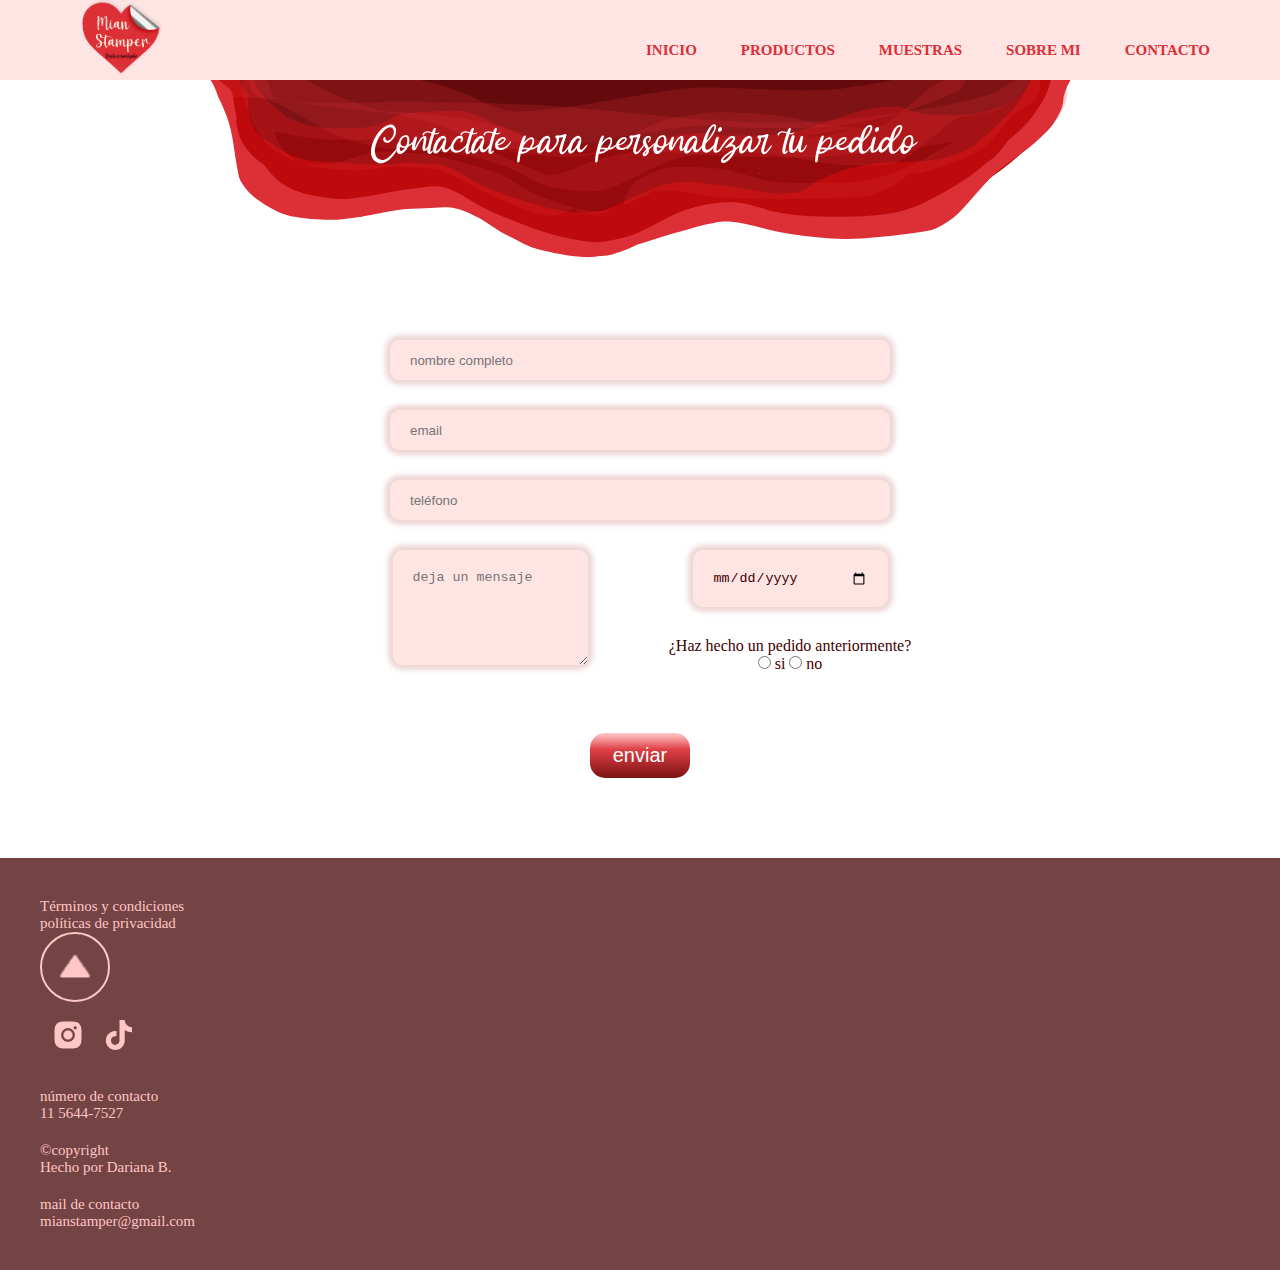
<file: pages/contacto.html>
<!DOCTYPE html>
<html lang="en">
<head>
    <meta charset="UTF-8">
    <meta http-equiv="X-UA-Compatible" content="IE=edge">
    <meta name="viewport" content="width=device-width, initial-scale=1.0">
    <title>Mian Stamper</title>
    <meta name="description" content="Contáctanos para pedir tus deseos personalizados. Log in. Para más consultas">
    <meta name="kaywords" content="stamper, diseño stamper, venta, productos stampados, personalizados, variedad">
    <link rel="shortcut icon" href="../assets/img/logomianstamper.png" type="image/x-icon">
    <link href="https://cdn.jsdelivr.net/npm/bootstrap@5.3.0/dist/css/bootstrap.min.css" rel="stylesheet" integrity="sha384-9ndCyUaIbzAi2FUVXJi0CjmCapSmO7SnpJef0486qhLnuZ2cdeRhO02iuK6FUUVM" crossorigin="anonymous">
    <link rel="stylesheet" href="../styles/scss/style.css">
    <script src="https://cdn.jsdelivr.net/npm/bootstrap@5.3.0/dist/js/bootstrap.bundle.min.js" integrity="sha384-geWF76RCwLtnZ8qwWowPQNguL3RmwHVBC9FhGdlKrxdiJJigb/j/68SIy3Te4Bkz" crossorigin="anonymous"></script>
    <script src="../scripts/utils/navigation.js"></script>
        
</head>
<body>
    
    <!--navegación-->

    <header id="header" class="nav__otras-paginas"></header>
    <script type="text/javascript">agregarHtml("../components/header.html", "header")</script>

    <main>
        <section class="contactate">
            <em>Contactate para personalizar tu pedido</em>
        </section>

        <!--formulario-->

        <form class="formulario">
            <div class="formulario__nombre formulario__centro">
                <input type="text" id="name" name="name" class="formulario__estilo" placeholder="nombre completo">
            </div>
            <div class="formulario__email formulario__centro">
                <input type="email" name="email" id="email" class="formulario__estilo" placeholder="email">
                <label for="email"></label>
            </div>
            <div class="formulario__numero formulario__centro">
                <input type="number" name="number" id="number" class="formulario__estilo" placeholder="teléfono">
                <label for="number"></label>
            </div>
            <div class="formulario__mensaje formulario__centro">
                <textarea name="mensaje" id="mensaje" cols="20" rows="5" class="formulario__mensaje--estilo" placeholder="deja un mensaje"></textarea>
                <label for="mensaje"></label>
            </div>
            <div class="formulario__fecha formulario__centro">
                <input type="date" name="fecha" id="fecha" class="formulario__mensaje--estilo">
                <label for="fecha"></label>
            </div>
            <div class="formulario__pregunta formulario__centro">
                <p>¿Haz hecho un pedido anteriormente?</p>

                <input type="radio" name="radio" id="si" value="si" class="radio">
                <label for="si">si</label>

                <input type="radio" name="radio" id="no" value="no" class="radio">
                <label for="no">no</label>

            </div>
            <div class="formulario__button formulario__centro">
                <button type="submit" class="formulario__button__style">enviar</button>
            </div>
            
        </form>
    </main>

    <!--footer-->

    <footer id="footer"></footer>
    <script type="text/javascript">agregarHtml("../components/footer.html", "footer")</script>
        
</body>
</file>
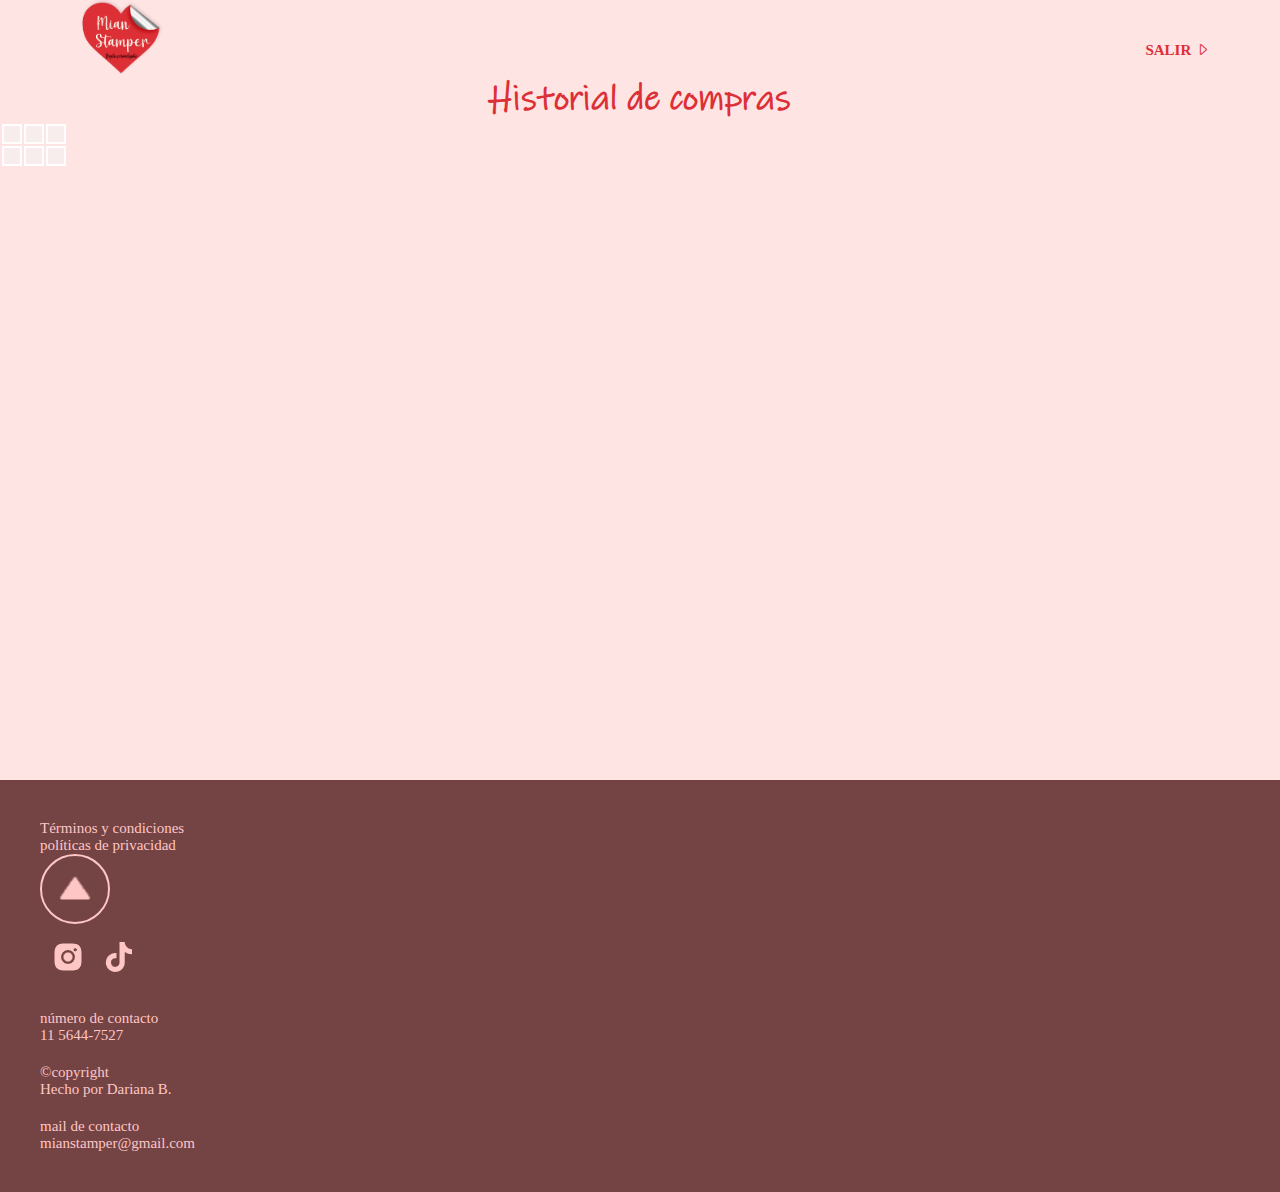
<file: pages/historial-compras.html>
<!DOCTYPE html>
<html lang="en">
<head>
    <meta charset="UTF-8">
    <meta http-equiv="X-UA-Compatible" content="IE=edge">
    <meta name="viewport" content="width=device-width, initial-scale=1.0">
    <title>Mian Stamper</title>
    <link rel="shortcut icon" href="../assets/img/logomianstamper.png" type="image/x-icon">
    <link href="https://cdn.jsdelivr.net/npm/bootstrap@5.3.0/dist/css/bootstrap.min.css" rel="stylesheet" integrity="sha384-9ndCyUaIbzAi2FUVXJi0CjmCapSmO7SnpJef0486qhLnuZ2cdeRhO02iuK6FUUVM" crossorigin="anonymous">
    <link rel="stylesheet" href="https://cdn.jsdelivr.net/npm/bootstrap-icons@1.11.1/font/bootstrap-icons.css">
    <link rel="stylesheet" href="../styles/scss/style.css">
    <script src="https://cdn.jsdelivr.net/npm/bootstrap@5.3.0/dist/js/bootstrap.bundle.min.js" integrity="sha384-geWF76RCwLtnZ8qwWowPQNguL3RmwHVBC9FhGdlKrxdiJJigb/j/68SIy3Te4Bkz" crossorigin="anonymous"></script>
    
</head>
<body>

    <!--navegacion-->
        
    <header id="header" class="nav__otras-paginas">
        <nav>
            <div class="logo">
                <a href="../index.html">
                    <img src="../assets/img/logomianstamper.png" alt="logo mian stamper">
                </a> 
            </div>
        
            <input type="checkbox" name="check" id="check">
            <label for="check" class="bar-btn">
                <img src="../assets/img/menu.png" alt="menu">
            </label>
        
            <ul class="nav-menu">
                <li>
                    <a class="btn-volver" href="../pages/productos.html">
                       Salir <i class="bi bi-caret-right"></i> 
                    </a>
                </li>
            </ul>
        </nav>
        
    </header>

    <main class="main-historial">
        <h2>Historial de compras</h2>

        <div>
            <table>
                <thead>
                    <tr>
                        <th></th>
                        <th></th>
                        <th></th>
                    </tr>
                </thead>
                <tbody>
                    <tr>
                        <th></th>
                        <th></th>
                        <th></th>
                    </tr>
                </tbody>
            </table>
        </div>
        
    </main>

    <!--footer-->

    <footer>
        <section class="footer container-fluid text-center">
            <div class="footer__info row row-cols-3">
                <div class="footer__info--div col">
                    <p class="footer__p">Términos y condiciones</p>
                    <p class="footer__p privacidad">políticas de privacidad</p>
                </div>
        
                <div class="footer__info--div col">
                    <a href="#header">
                        <img class="footer__arrow" src="../assets/img/arrow.png" alt="flecha arriba">
                    </a>
                </div>
        
                <div id="redes" class="footer__info--div col">
                    <a href="https://www.instagram.com/mianstamper/" target="_blank">
                        <img id="redes" src="../assets/img/instagram.png" alt="instagram">
                    </a>
                    <a href="https://www.tiktok.com" target="_blank">
                        <img id="redes" src="../assets/img/tiktok.png" alt="tiktok">
                    </a>
                </div>
                        
                <div class="footer__info--div col">
                    <p class="footer__p apartado">número de contacto</p>
                    <p class="footer__p">11 5644-7527</p>
                </div>
        
                <div class="footer__info--div col">
                    <p class="footer__p apartado">©copyright</p>
                    <p class="footer__p">Hecho por Dariana B.</p>
                </div>
        
                <div class="footer__info--div col">
                    <p class="footer__p apartado">mail de contacto</p>
                    <p class="footer__p">mianstamper@gmail.com</p>
                </div>
            </div>
        </section>
    </footer>


</body>
</file>
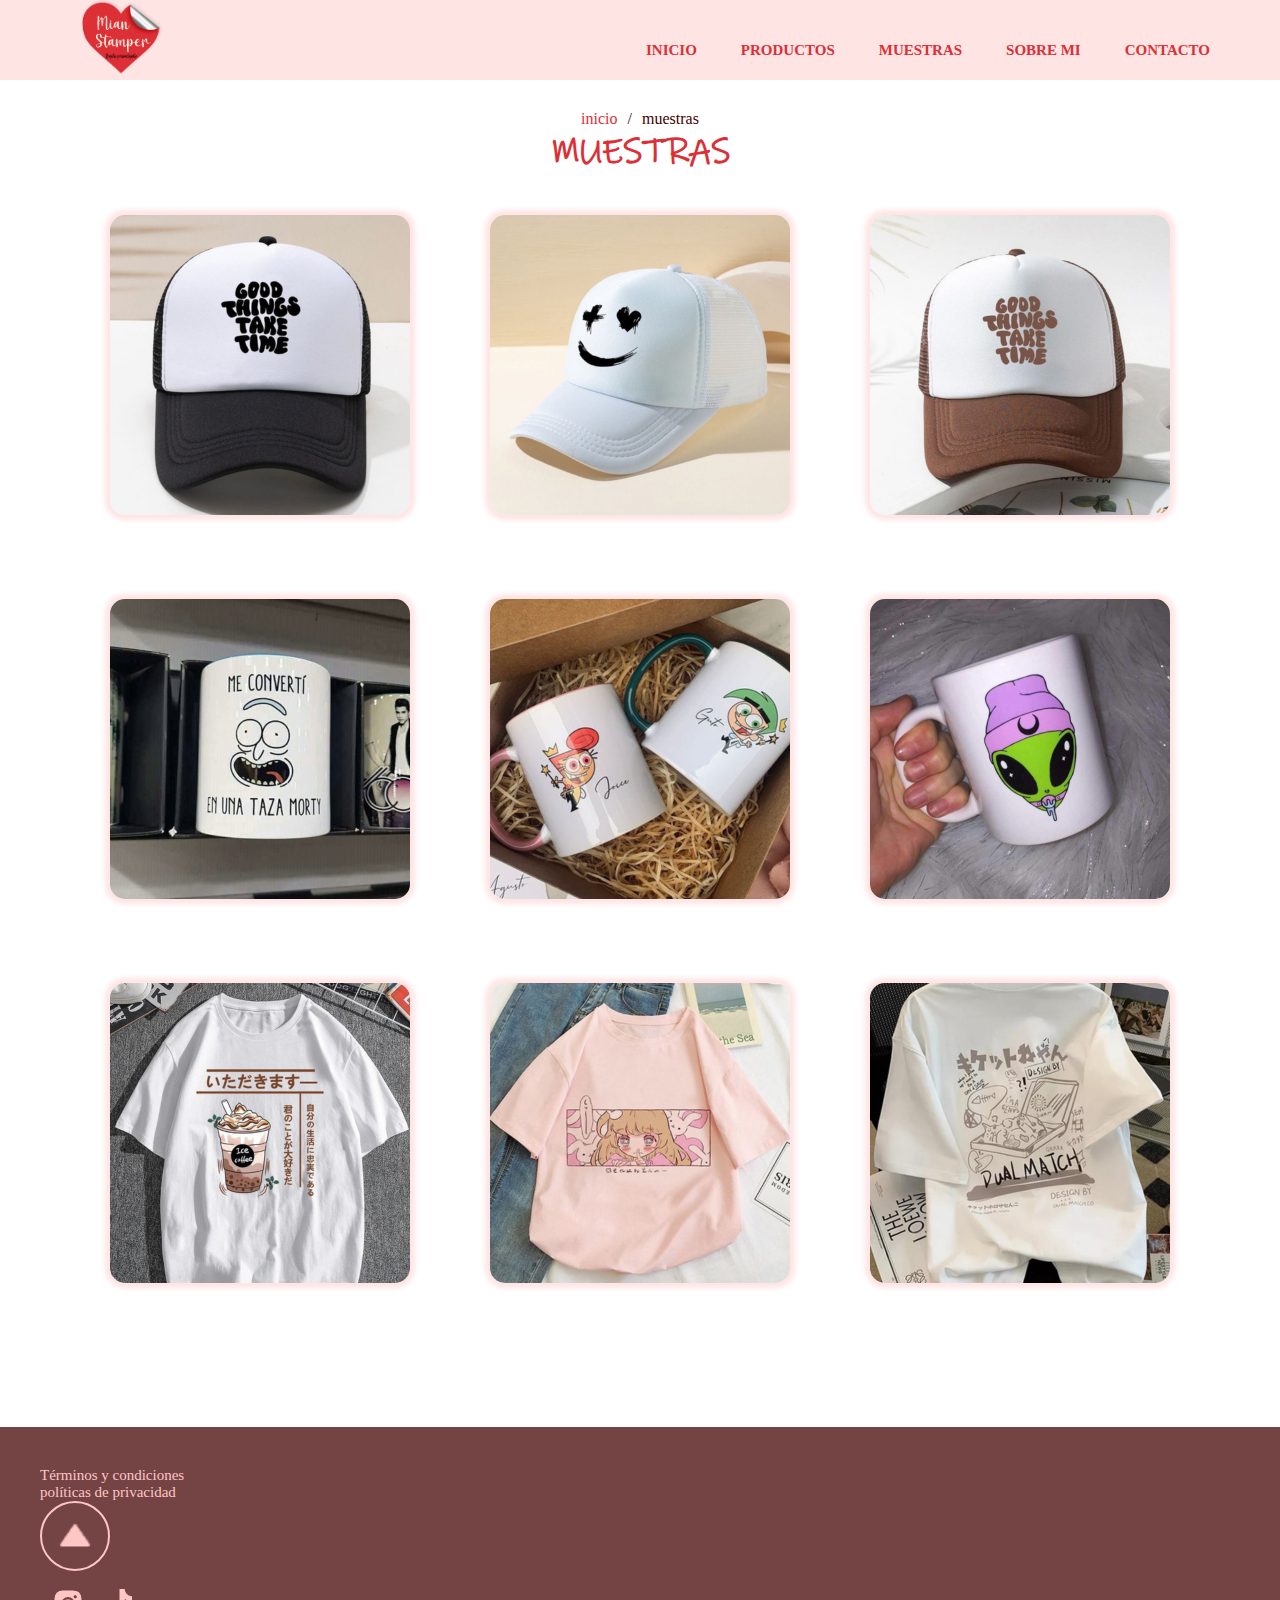
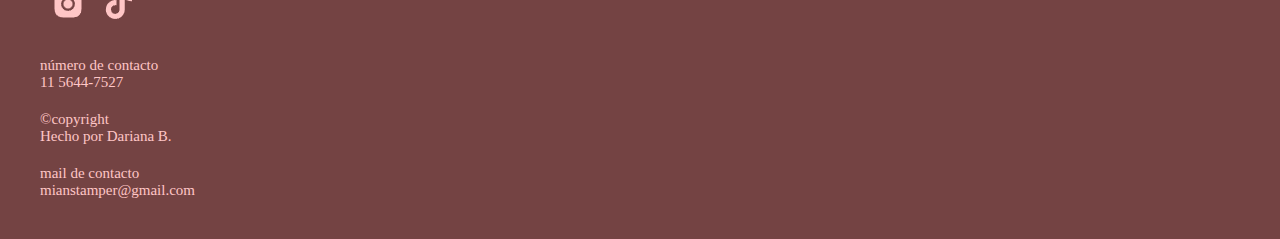
<file: pages/muestras.html>
<!DOCTYPE html>
<html lang="en">
<head>
    <meta charset="UTF-8">
    <meta http-equiv="X-UA-Compatible" content="IE=edge">
    <meta name="viewport" content="width=device-width, initial-scale=1.0">
    <title>Mian Stamper</title>
    <meta name="description" content="Ve nuestras muestras de trabajo. Garantiza calidad, originalidad y estilo">
    <meta name="kaywords" content="stamper, diseño stamper, venta, productos stampados, personalizados, variedad">
    <link rel="shortcut icon" href="../assets/img/logomianstamper.png" type="image/x-icon">
    <link href="https://cdn.jsdelivr.net/npm/bootstrap@5.3.0/dist/css/bootstrap.min.css" rel="stylesheet" integrity="sha384-9ndCyUaIbzAi2FUVXJi0CjmCapSmO7SnpJef0486qhLnuZ2cdeRhO02iuK6FUUVM" crossorigin="anonymous">
    <link rel="stylesheet" href="../styles/scss/style.css">
    <script src="https://cdn.jsdelivr.net/npm/bootstrap@5.3.0/dist/js/bootstrap.bundle.min.js" integrity="sha384-geWF76RCwLtnZ8qwWowPQNguL3RmwHVBC9FhGdlKrxdiJJigb/j/68SIy3Te4Bkz" crossorigin="anonymous"></script>
        
</head>
<body>

    <!--navegacion-->
        
    <header id="header" class="nav__otras-paginas">
        <nav>
            <div class="logo">
                <a href="../index.html">
                    <img src="../assets/img/logomianstamper.png" alt="logo mian stamper">
                </a> 
            </div>
        
            <input type="checkbox" name="check" id="check">
            <label for="check" class="bar-btn">
                <img src="../assets/img/menu.png" alt="menu">
            </label>
        
            <ul class="nav-menu">
                <li><a href="../index.html">inicio</a></li>
                <li><a href="../pages/productos.html">productos</a></li>
                <li><a href="../pages/muestras.html">muestras</a></li>
                <li><a href="../pages/sobremi.html">sobre mi</a></li>
                <li><a href="../pages/contacto.html">contacto</a></li>
            </ul>
        </nav>
        
    </header>

    <main>

        <!--indicador-->

        <section>
            <ul class="miniheader">
                <li class="miniheader__info"><a href="../index.html">inicio</a></li>
                <li>muestras</li>
            </ul>
    
            <h2 class="miniheader__titulo">MUESTRAS</h2>
        </section>

        <!--muestras-->

        <section class="muestras muestras__container">
            <div class="muestras__img">
                <img src="../assets/img/gorra-negra.png" alt="gorra estampada">
            </div>
            <div class="muestras__img">
                <img src="../assets/img/gorra-blanca.png" alt="gorra estampada">
            </div>
            <div class="muestras__img">
                <img src="../assets/img/gorra-marron.png" alt="gorra estampada">
            </div>
        </section>

        <section class="muestras__container">
            <div class="muestras__img">
                <img src="../assets/img/taza-rick.png" alt="taza estampada">
            </div>
            <div class="muestras__img">
                <img src="../assets/img/taza-CyW.png" alt="taza estampada">
            </div>
            <div class="muestras__img">
                <img src="../assets/img/taza-alien.png" alt="taza estampada">
            </div>
        </section>

        <section class="muestras__container">
            <div class="muestras__img muestras__espaciado">
                <img src="../assets/img/remera-te.png" alt="remera estampada">
            </div>
            <div class="muestras__img muestras__espaciado">
                <img src="../assets/img/remera-rosa.png" alt="remera estampada">
            </div>
            <div class="muestras__img muestras__espaciado muestras__espaciado--ultimo">
                <img src="../assets/img/remera-blanca.png" alt="remera estampada">
            </div>
        </section>


    </main>

    <!--footer-->

    <footer>
        <section class="footer container-fluid text-center">
            <div class="footer__info row row-cols-3">
                <div class="footer__info--div col">
                    <p class="footer__p">Términos y condiciones</p>
                    <p class="footer__p privacidad">políticas de privacidad</p>
                </div>
        
                <div class="footer__info--div col">
                    <a href="#header">
                        <img class="footer__arrow" src="../assets/img/arrow.png" alt="flecha arriba">
                    </a>
                </div>
        
                <div id="redes" class="footer__info--div col">
                    <a href="https://www.instagram.com/mianstamper/" target="_blank">
                        <img id="redes" src="../assets/img/instagram.png" alt="instagram">
                    </a>
                    <a href="https://www.tiktok.com" target="_blank">
                        <img id="redes" src="../assets/img/tiktok.png" alt="tiktok">
                    </a>
                </div>
                        
                <div class="footer__info--div col">
                    <p class="footer__p apartado">número de contacto</p>
                    <p class="footer__p">11 5644-7527</p>
                </div>
        
                <div class="footer__info--div col">
                    <p class="footer__p apartado">©copyright</p>
                    <p class="footer__p">Hecho por Dariana B.</p>
                </div>
        
                <div class="footer__info--div col">
                    <p class="footer__p apartado">mail de contacto</p>
                    <p class="footer__p">mianstamper@gmail.com</p>
                </div>
            </div>
        </section>
    </footer>
        
</body>
</file>
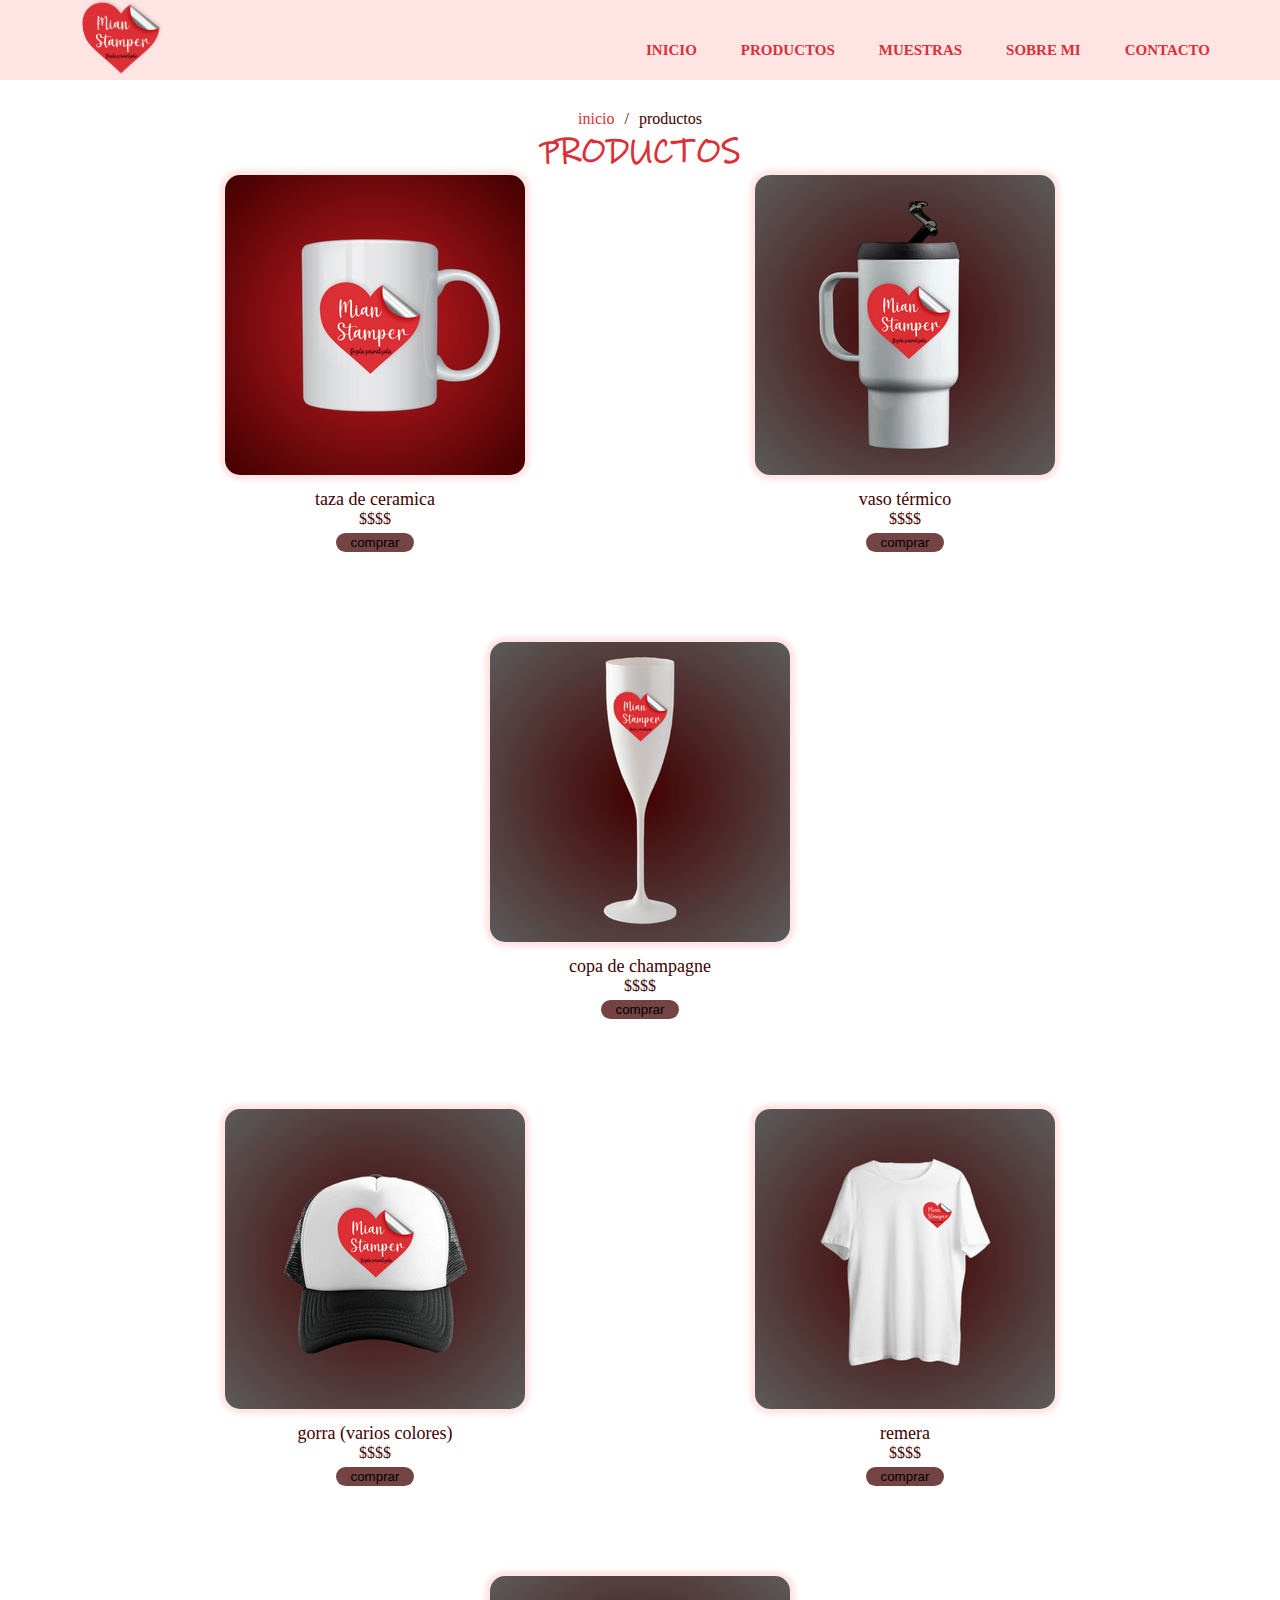
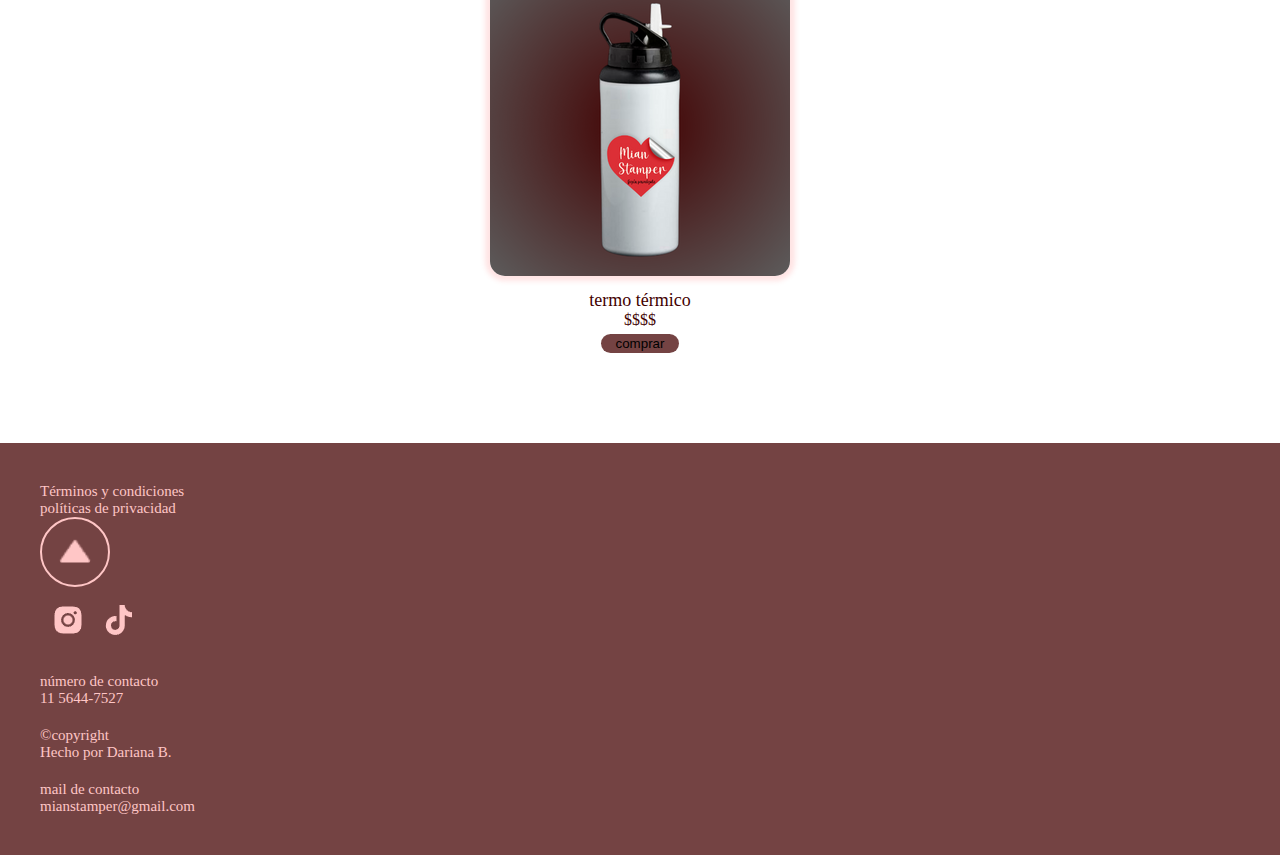
<file: pages/productos.html>
<!DOCTYPE html>
<html lang="en">
<head>
    <meta charset="UTF-8">
    <meta http-equiv="X-UA-Compatible" content="IE=edge">
    <meta name="viewport" content="width=device-width, initial-scale=1.0">
    <title>Mian Stamper</title>
    <meta name="description" content="Curiosea nuestro catálogo. Gorras, tazas, remeras y mucho más. Vení y elegí.">
    <meta name="kaywords" content="stamper, diseño stamper, venta, productos stampados, personalizados, variedad">
    <link rel="shortcut icon" href="../assets/img/logomianstamper.png" type="image/x-icon">
    <link href="https://cdn.jsdelivr.net/npm/bootstrap@5.3.0/dist/css/bootstrap.min.css" rel="stylesheet" integrity="sha384-9ndCyUaIbzAi2FUVXJi0CjmCapSmO7SnpJef0486qhLnuZ2cdeRhO02iuK6FUUVM" crossorigin="anonymous">
    <link rel="stylesheet" href="../styles/scss/style.css">
    <script src="https://cdn.jsdelivr.net/npm/bootstrap@5.3.0/dist/js/bootstrap.bundle.min.js" integrity="sha384-geWF76RCwLtnZ8qwWowPQNguL3RmwHVBC9FhGdlKrxdiJJigb/j/68SIy3Te4Bkz" crossorigin="anonymous"></script>
    
</head>
<body>
    
    <!--navegacion-->

    <header id="header" class="nav__otras-paginas">
        <nav>
            <div class="logo">
                <a href="../index.html">
                    <img src="../assets/img/logomianstamper.png" alt="logo mian stamper">
                </a> 
            </div>
    
            <input type="checkbox" name="check" id="check">
            <label for="check" class="bar-btn">
                <img src="../assets/img/menu.png" alt="menu">
            </label>
    
            <ul class="nav-menu">
                <li><a href="../index.html">inicio</a></li>
                <li><a href="../pages/productos.html">productos</a></li>
                <li><a href="../pages/muestras.html">muestras</a></li>
                <li><a href="../pages/sobremi.html">sobre mi</a></li>
                <li><a href="../pages/contacto.html">contacto</a></li>
            </ul>
        </nav>
    
    </header>
    
    <main>

        <!--indicador-->

        <section>
            <ul class="miniheader">
                <li class="miniheader__info"><a href="../index.html">inicio</a></li>
                <li>productos</li>
            </ul>
    
            <h2 class="miniheader__titulo">PRODUCTOS</h2>
        </section>

        <!--productos-->
            
        <section class="productos">
            <article class="productos__container">
                <div>
                    <img src="../assets/img/taza.png" alt="una taza">
                </div>
                <div class="productos__info">
                    <p>taza de ceramica</p>
                </div>
                <div class="productos__precio">
                    <p>$$$$</p>
                </div>
                <div>
                    <button  type="button" class="btn btn-secondary productos__button">comprar</button>
                </div>
            </article>
            <article class="productos__container">
                <div>
                    <img src="../assets/img/vaso.png" alt="vaso termico">
                </div>
                <div class="productos__info">
                    <p>vaso térmico</p>
                </div>
                <div class="productos__precio">
                    <p>$$$$</p>
                </div>
                <div>
                    <button  type="button" class="btn btn-secondary productos__button">comprar</button>
                </div>
            </article>
            <article class="productos__container">
                <div>
                    <img src="../assets/img/copa.png" alt="copa de champagne">
                </div>
                <div class="productos__info">
                    <p>copa de champagne</p>
                </div>
                <div class="productos__precio">
                    <p>$$$$</p>
                </div>
                <div>
                    <button  type="button" class="btn btn-secondary productos__button">comprar</button>
                </div>
            </article>
        </section>
        <section class="productos">
            <article class="productos__container productos__espaciado">
                <div>
                    <img src="../assets/img/gorra.png" alt="gorra">
                </div>
                <div class="productos__info">
                    <p>gorra (varios colores)</p>
                </div>
                <div class="productos__precio">
                    <p>$$$$</p>
                </div>
                <div>
                    <button  type="button" class="btn btn-secondary productos__button">comprar</button>
                </div>
            </article>
            <article class="productos__container productos__espaciado">
                <div>
                    <img src="../assets/img/remera.png" alt="remera">
                </div>
                <div class="productos__info">
                    <p>remera</p>
                </div>
                <div class="productos__precio">
                    <p>$$$$</p>
                </div>
                <div>
                    <button  type="button" class="btn btn-secondary productos__button">comprar</button>
                </div>
            </article>
            <article class="productos__container productos__espaciado productos__espaciado--ultimo">
                <div>
                    <img src="../assets/img/termo.png" alt="termo">
                </div>
                <div class="productos__info">
                    <p>termo térmico</p>
                </div>
                <div class="productos__precio">
                    <p>$$$$</p>
                </div>
                <div>
                    <button  type="button" class="btn btn-secondary productos__button">comprar</button>
                </div>
            </article>
        </section>
    
    </main>

    <!--footer-->

    <footer>
        <section class="footer container-fluid text-center">
            <div class="footer__info row row-cols-3">
                <div class="footer__info--div col">
                    <p class="footer__p">Términos y condiciones</p>
                    <p class="footer__p privacidad">políticas de privacidad</p>
                </div>
    
                <div class="footer__info--div col">
                    <a href="#header">
                        <img class="footer__arrow" src="../assets/img/arrow.png" alt="flecha arriba">
                    </a>
                </div>
    
                <div id="redes" class="footer__info--div col">
                    <a href="https://www.instagram.com/mianstamper/" target="_blank">
                        <img id="redes" src="../assets/img/instagram.png" alt="instagram">
                    </a>
                    <a href="https://www.tiktok.com" target="_blank">
                        <img id="redes" src="../assets/img/tiktok.png" alt="tiktok">
                    </a>
                </div>
                    
                <div class="footer__info--div col">
                    <p class="footer__p apartado">número de contacto</p>
                    <p class="footer__p">11 5644-7527</p>
                </div>
    
                <div class="footer__info--div col">
                    <p class="footer__p apartado">©copyright</p>
                    <p class="footer__p">Hecho por Dariana B.</p>
                </div>
    
                <div class="footer__info--div col">
                    <p class="footer__p apartado">mail de contacto</p>
                    <p class="footer__p">mianstamper@gmail.com</p>
                </div>
            </div>
        </section>
    </footer>
    
</body>
</file>
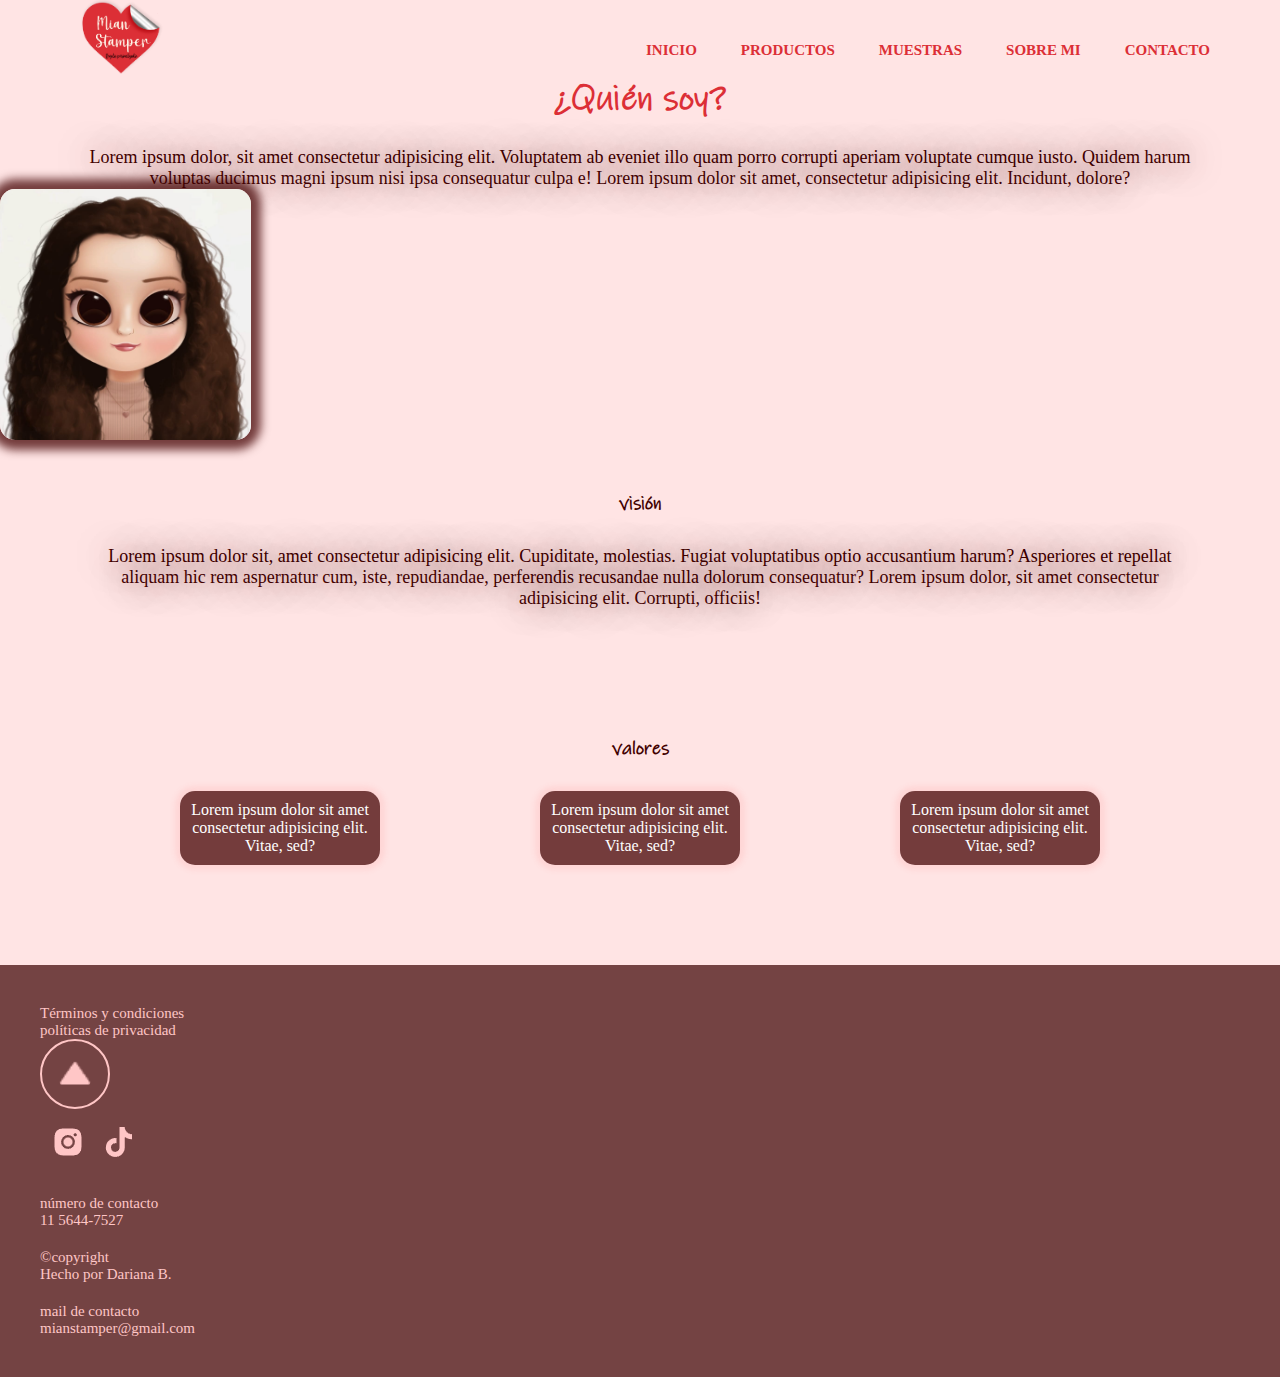
<file: pages/sobremi.html>
<!DOCTYPE html>
<html lang="en">
<head>
    <meta charset="UTF-8">
    <meta http-equiv="X-UA-Compatible" content="IE=edge">
    <meta name="viewport" content="width=device-width, initial-scale=1.0">
    <title>Mian Stamper</title>
    <meta name="description" content="Emprendedora independiente. Diseño y estampo tus ideas para generar nuevas sonrisas.">
    <meta name="kaywords" content="stamper, diseño stamper, venta, productos stampados, personalizados, variedad">
    <link href="https://cdn.jsdelivr.net/npm/bootstrap@5.3.0/dist/css/bootstrap.min.css" rel="stylesheet" integrity="sha384-9ndCyUaIbzAi2FUVXJi0CjmCapSmO7SnpJef0486qhLnuZ2cdeRhO02iuK6FUUVM" crossorigin="anonymous">
    <link rel="shortcut icon" href="../assets/img/logomianstamper.png" type="image/x-icon">
    <link rel="stylesheet" href="../styles/scss/style.css">
    <script src="https://cdn.jsdelivr.net/npm/bootstrap@5.3.0/dist/js/bootstrap.bundle.min.js" integrity="sha384-geWF76RCwLtnZ8qwWowPQNguL3RmwHVBC9FhGdlKrxdiJJigb/j/68SIy3Te4Bkz" crossorigin="anonymous"></script>

</head>
<body>

    <!--navegacion-->

    <header id="header" class="nav__otras-paginas">
        <nav>
            <div class="logo">
                <a href="../index.html">
                    <img src="../assets/img/logomianstamper.png" alt="logo mian stamper">
                </a> 
            </div>

            <input type="checkbox" name="check" id="check">
            <label for="check" class="bar-btn">
                <img src="../assets/img/menu.png" alt="menu">
            </label>

            <ul class="nav-menu">
                <li><a href="../index.html">inicio</a></li>
                <li><a href="../pages/productos.html">productos</a></li>
                <li><a href="../pages/muestras.html">muestras</a></li>
                <li><a href="../pages/sobremi.html">sobre mi</a></li>
                <li><a href="../pages/contacto.html">contacto</a></li>
            </ul>
        </nav>

    </header>

    <main>

        <!--presentacion-->

        <article class="container">
            <section class="row quiensoy">
                <div class="col-12">
                    <h2>¿Quién soy?</h2>
                </div>
                <div class="col-8 quiensoy__texto">
                    <p>Lorem ipsum dolor, sit amet consectetur adipisicing elit. Voluptatem ab eveniet illo quam porro corrupti aperiam voluptate cumque iusto. Quidem harum voluptas ducimus magni ipsum nisi ipsa consequatur culpa e! Lorem ipsum dolor sit amet, consectetur adipisicing elit. Incidunt, dolore?</p>
                </div>
                <div class="col-4 quiensoy__img">
                    <img src="../assets/img/mian.jpg" alt="autorretrato animado">
                </div>
            </section>

            <section class="row">
                <div class="col-3">
                    <h3>visión</h3>
                </div>
                <div class="col-12 vision__texto">
                    <p>Lorem ipsum dolor sit, amet consectetur adipisicing elit. Cupiditate, molestias. Fugiat voluptatibus optio accusantium harum? Asperiores et repellat aliquam hic rem aspernatur cum, iste, repudiandae, perferendis recusandae nulla dolorum consequatur? Lorem ipsum dolor, sit amet consectetur adipisicing elit. Corrupti, officiis!</p>
                </div>
            </section>

            <h3 class="valores__titulo">valores</h3>
            <section class="valores">
                <div class="valores__texto">
                    Lorem ipsum dolor sit amet consectetur adipisicing elit. Vitae, sed?
                </div>
                <div class="valores__texto">
                    Lorem ipsum dolor sit amet consectetur adipisicing elit. Vitae, sed?
                </div>
                <div class="valores__texto valores__texto--espaciado ">
                    Lorem ipsum dolor sit amet consectetur adipisicing elit. Vitae, sed?
                </div>
            </section>
        </article>
    </main>

    <!--footer-->

    <footer>
        <section class="footer container-fluid text-center">
            <div class="footer__info row row-cols-3">
                <div class="footer__info--div col">
                    <p class="footer__p">Términos y condiciones</p>
                    <p class="footer__p privacidad">políticas de privacidad</p>
                </div>
    
                <div class="footer__info--div col">
                    <a href="#header">
                        <img class="footer__arrow" src="../assets/img/arrow.png" alt="flecha arriba">
                    </a>
                </div>
    
                <div id="redes" class="footer__info--div col">
                    <a href="https://www.instagram.com/mianstamper/" target="_blank">
                        <img id="redes" src="../assets/img/instagram.png" alt="instagram">
                    </a>
                    <a href="https://www.tiktok.com" target="_blank">
                        <img id="redes" src="../assets/img/tiktok.png" alt="tiktok">
                    </a>
                </div>
                    
                <div class="footer__info--div col">
                    <p class="footer__p apartado">número de contacto</p>
                    <p class="footer__p">11 5644-7527</p>
                </div>
    
                <div class="footer__info--div col">
                    <p class="footer__p apartado">©copyright</p>
                    <p class="footer__p">Hecho por Dariana B.</p>
                </div>
    
                <div class="footer__info--div col">
                    <p class="footer__p apartado">mail de contacto</p>
                    <p class="footer__p">mianstamper@gmail.com</p>
                </div>
            </div>
        </section>
    </footer>

</body>
</file>
<file: styles/scss/style.css>
* {
  margin: 0;
  padding: 0;
  box-sizing: border-box;
  list-style: none;
}

/*fonts*/
@font-face {
  font-family: "inkfree";
  src: url(../../assets/fonts/inkfree.TTF);
}
@font-face {
  font-family: "mellyhonney";
  src: url(../../assets/fonts/mellyhonney.otf);
}
/*variables*/
/*scroll*/
body::-webkit-scrollbar {
  width: 10px;
}
body::-webkit-scrollbar-track {
  background: rgba(198, 198, 198, 0.535);
}
body::-webkit-scrollbar-thumb {
  background-color: #420000;
}

/*header*/
header {
  width: 100%;
  background-image: url(../../assets/img/fondomian.png);
  background-repeat: no-repeat;
  background-position: center;
  background-size: cover;
}
header .inicio {
  height: 500px;
}

nav {
  height: 100px;
  width: 100%;
  display: flex;
  justify-content: space-between;
  align-items: center;
}
nav .logo img {
  width: 90px;
  margin-left: 20px;
}
nav .bar-btn {
  font-size: 25px;
  margin-right: 20px;
  cursor: pointer;
}
nav .nav-menu {
  position: fixed;
  width: 100%;
  height: 0vh;
  top: 100px;
  background: rgba(66, 0, 0, 0.737254902);
  text-align: center;
  transition: all 0.5s;
  z-index: 3;
}
nav .nav-menu li {
  display: none;
  line-height: 30px;
  margin: 50px 0;
  transition: all 0.5s;
}
nav .nav-menu li a {
  color: #ffc6c6;
  font-size: 16px;
  text-transform: uppercase;
  font-weight: 600;
  text-decoration: none;
}
nav .nav-menu li a.active, nav .nav-menu li a:hover {
  color: #420000;
  transition: 0.3s;
}
nav #check {
  display: none;
}
nav #check:checked ~ .nav-menu {
  height: 100vh;
}
nav #check:checked ~ .nav-menu li {
  display: block;
}

@media (min-width: 720px) {
  nav {
    height: 80px;
  }
  nav .logo {
    margin-left: 50px;
    margin-bottom: 5px;
  }
  nav .logo img {
    width: 100px;
  }
  nav .bar-btn {
    display: none;
  }
  nav .nav-menu {
    position: relative;
    height: 100px;
    top: 0;
    background: none;
    transition: none;
    text-align: right;
    margin-right: 50px;
  }
  nav .nav-menu li {
    display: inline-block;
    line-height: 100px;
    margin: 0 20px;
    transition: none;
    padding-top: 10px;
  }
  nav .nav-menu li a {
    font-size: 15px;
    color: #dc2f36;
  }
}
h1 {
  text-align: center;
  color: #420000;
  padding-top: 140px;
  font-family: "mellyhonney";
  font-size: 150px;
  font-weight: 100;
}

h2 {
  color: #dc2f36;
  font-family: "inkfree";
  font-size: 35px;
  text-align: center;
  font-weight: 800;
}

@media (max-width: 720px) {
  h1 {
    font-size: 115px;
    padding-top: 80px;
  }
  h2 {
    font-size: 25px;
  }
}
/*header de paginas secundarias*/
.nav__otras-paginas {
  background-image: none;
  background-color: rgba(255, 198, 198, 0.4784313725);
}

.miniheader {
  display: flex;
  justify-content: center;
  padding: 0;
  margin: 0;
}
.miniheader li {
  padding-top: 30px;
  color: #420000;
}
.miniheader li a {
  text-decoration: none;
  color: #dc2f36;
}
.miniheader li a:hover {
  color: #ffc6c6;
}
.miniheader__info::after {
  content: "/";
  padding: 10px;
}
.miniheader__titulo {
  padding-top: 5px;
}

/*main*/
.info__envios {
  background-color: rgba(66, 0, 0, 0.737254902);
  padding: 10px;
  height: 100%;
  color: #ffc6c6;
  text-align: center;
}
.info__style {
  background-color: rgba(66, 0, 0, 0.737254902);
  padding-top: 15px;
}
.info__style img {
  width: 30px;
}
.info #p2 {
  font-size: 19px;
}

@media (max-width: 720px) {
  .info__style {
    background-color: rgba(66, 0, 0, 0.737254902);
    padding: 20px;
    width: 700px;
    margin: 1px;
  }
  .info #p2 {
    font-size: 17px;
  }
}
.diapositivas {
  background-color: rgba(255, 198, 198, 0.4784313725);
  padding: 15px;
}

@media (max-width: 720px) {
  .carousel-control-next-icon, .carousel-control-prev-icon {
    width: 15px;
  }
  .carousel-indicators button {
    width: 15px !important;
    height: 1px !important;
  }
}
.destacado {
  padding: 20px;
  display: flex;
  flex-wrap: wrap;
  justify-content: space-evenly;
}
.destacado img {
  width: 400px;
  margin-bottom: 50px;
  box-shadow: 0px 0px 10px 10px rgba(255, 198, 198, 0.4784313725);
  border-radius: 20px;
}

h3 {
  color: #420000;
  font-weight: 800;
  padding: 30px;
  padding-top: 50px;
  text-align: center;
  font-family: "inkfree";
}

@media (max-width: 720px) {
  .destacado img {
    width: 290px;
    box-shadow: 0px 0px 5px 5px rgba(255, 198, 198, 0.4784313725);
  }
  h3 {
    font-size: 22px;
  }
}
/*footer*/
.footer {
  background-color: rgba(66, 0, 0, 0.737254902);
  height: auto;
  color: #ffc6c6;
  font-size: 20px;
  padding: 40px;
}
.footer__arrow {
  border-radius: 50%;
  border: 2px solid #ffc6c6;
  padding: 15px;
  width: 70px;
}
.footer__p {
  font-size: 15px;
  margin: 0;
}
.footer .apartado {
  margin-top: 20px;
}
.footer #redes {
  padding: 5px;
}
.footer a {
  text-decoration: none;
}

@media (max-width: 720px) {
  .footer__info {
    display: grid;
    grid-template-columns: repeat(1, 1fr);
    row-gap: 10px;
  }
  .footer__info--div {
    justify-self: center;
    width: 200px;
  }
  .footer .privacidad {
    padding: 20px;
  }
  .footer #redes {
    padding-top: 20px;
  }
}
/*mixins*/
/*imports*/
/*productos*/
.aviso-agregado {
  border-radius: 10px;
  background: linear-gradient(to right, #420000, #ffc6c6);
}

.carrito {
  display: flex;
  flex-direction: row;
  flex-wrap: wrap;
  justify-content: flex-end;
  margin-right: 40px;
}

.btn-carrito {
  background-color: transparent;
  border-radius: 10px;
  border: 2px solid #ffc6c6;
  padding: 5px;
  display: flex;
  transform: translate(0px, -65px);
}

.btn-carrito-style {
  width: 35px;
}

.registro {
  display: flex;
  flex-direction: row;
  flex-wrap: wrap;
  justify-content: flex-end;
}

.btn-registro {
  text-decoration: none;
  transform: translate(-110px, -106px);
  border-radius: 10px;
  color: #dc2f36;
  padding: 3px 10px;
  border: 2px solid rgba(66, 0, 0, 0.737254902);
}

.productos {
  display: flex;
  flex-direction: row;
  flex-wrap: wrap;
  justify-content: center;
}
.productos__container {
  text-align: center;
  width: 350px;
  margin: 90px;
  margin-top: 0;
}
.productos__container img {
  border-radius: 15px;
  box-shadow: 0px 0px 5px 5px rgba(255, 198, 198, 0.4784313725);
}
.productos__info p {
  color: #420000;
  font-size: 18px;
  font-weight: 500;
  padding-top: 10px;
  margin: 0;
}
.productos__precio p {
  color: #420000;
  font-weight: 500;
  margin-bottom: 5px;
}
.productos__button {
  background-color: rgba(66, 0, 0, 0.737254902);
  padding: 2px 15px;
  border: 0;
  border-radius: 18px;
}
.productos__button:hover {
  background-color: rgba(255, 198, 198, 0.4784313725);
  color: #420000;
  border: 0;
  transition: 0.5s;
}

.footer-productos {
  margin-top: 5rem;
}

@media (max-width: 720px) {
  .productos__container {
    margin: 20px;
  }
}
/*muestras*/
.muestras__container {
  display: flex;
  flex-direction: row;
  flex-wrap: wrap;
  justify-content: center;
}
.muestras__img img {
  margin: 40px;
  border-radius: 15px;
  box-shadow: 0 0 5px 5px rgba(255, 198, 198, 0.4784313725);
  transition: 0.3s linear;
}
.muestras__img img:hover {
  box-shadow: 10px 10px 14px 2px #420000;
}
.muestras__espaciado {
  margin-bottom: 100px;
}

@media (max-width: 720px) {
  .muestras__container {
    margin: 5px;
  }
  .muestras__espaciado {
    margin-bottom: 5px;
  }
  .muestras__espaciado--ultimo {
    margin-bottom: 100px;
  }
}
/*sobre mi*/
.container {
  background-color: rgba(255, 198, 198, 0.4784313725);
}
.container .titulo-quiensoy {
  margin-top: 50px;
}
.container .quiensoy__texto, .container .vision__texto {
  text-align: center;
  color: #420000;
  font-size: 18px;
  text-shadow: 0 0 35px #420000;
  padding: 0 80px;
  margin-top: 25px;
}
.container .quiensoy__img img {
  width: 251px;
  border-radius: 15px;
  box-shadow: 0 0 10px 10px rgba(66, 0, 0, 0.737254902);
}
.container .vision__texto {
  margin-bottom: 80px;
  margin-top: 0px;
}
.container .valores {
  display: flex;
  flex-direction: row;
  flex-wrap: wrap;
  justify-content: center;
}
.container .valores__texto {
  background-color: rgba(66, 0, 0, 0.737254902);
  padding: 10px;
  color: #ffffff;
  text-align: center;
  width: 200px;
  margin: 0 80px;
  margin-bottom: 100px;
  box-shadow: 0 0 5px 5px rgba(255, 198, 198, 0.4784313725);
  border-radius: 15px;
}

@media (max-width: 720px) {
  .container {
    background-color: #ffffff;
  }
  .container .quiensoy__texto, .container .vision__texto {
    font-size: 15px;
    text-shadow: 0 0 45px #420000;
    padding: 0 16px;
    margin-top: 25px;
    text-align: justify;
  }
  .container .quiensoy__img img {
    width: 100px;
    box-shadow: 0 0 5px 5px rgba(66, 0, 0, 0.737254902);
    margin-top: 80px;
  }
  .container .vision__texto {
    margin-top: 0px;
    padding: 0 50px;
    margin-bottom: 20px;
  }
  .container .valores__texto {
    text-align: center;
    width: 130px;
    margin: 0 15px;
    margin-bottom: 25px;
    font-size: 15px;
  }
  .container .valores__titulo {
    color: #ffc6c6;
  }
  .container .valores__texto--espaciado {
    margin-bottom: 100px;
  }
}
/*contacto*/
.contactate {
  background-image: url(../../assets/img/decoracion.png);
  height: 180px;
  background-repeat: no-repeat;
  background-position: center;
  text-align: center;
  color: #ffffff;
  padding-top: 40px;
  font-family: "mellyhonney";
  font-size: 50px;
}

@media (max-width: 720px) {
  .contactate {
    font-size: 35px;
    padding-top: 40px;
  }
}
.formulario {
  display: grid;
  grid-template-areas: "nombre nombre" "email email" "numero numero" "mensaje fecha" "mensaje pregunta" "boton boton";
  grid-template-columns: 300px 300px;
  row-gap: 30px;
  margin: 80px 0;
  justify-content: center;
}
.formulario__centro {
  justify-self: center;
}
.formulario__estilo {
  width: 500px;
  height: 40px;
  padding: 20px;
  background-color: rgba(255, 198, 198, 0.4784313725);
  border: 0;
  border-radius: 10px;
  box-shadow: 0 0 5px 5px rgba(219, 170, 170, 0.4784313725);
  padding: 20px;
  color: #420000;
}
.formulario__mensaje--estilo {
  width: 195px;
  padding: 12px;
  background-color: rgba(255, 198, 198, 0.4784313725);
  border: 0;
  border-radius: 10px;
  box-shadow: 0 0 5px 5px rgba(219, 170, 170, 0.4784313725);
  padding: 20px;
  color: #420000;
}
.formulario__pregunta {
  color: #420000;
  text-align: center;
}
.formulario__nombre {
  grid-area: nombre;
}
.formulario__email {
  grid-area: email;
}
.formulario__numero {
  grid-area: numero;
}
.formulario__mensaje {
  grid-area: mensaje;
}
.formulario__fecha {
  grid-area: fecha;
}
.formulario__pregunta {
  grid-area: pregunta;
}
.formulario__button {
  grid-area: boton;
}
.formulario__button__style {
  background-color: #dc2f36;
  color: #ffffff;
  font-weight: 500;
  font-size: 20px;
  border: 0;
  width: 100px;
  height: 45px;
  margin-top: 30px;
  border-radius: 15px;
  background: rgb(255, 198, 198);
  background: rgb(255, 198, 198);
  background: linear-gradient(180deg, rgba(255, 198, 198, 0.9375) 0%, rgba(220, 47, 54, 0.9236111111) 37%, rgba(112, 0, 0, 0.9259259259) 100%);
  transition: all 0.3s;
}
.formulario__button__style:hover {
  width: 120px;
  height: 60px;
  font-size: 25px;
  background-image: none;
  color: #dc2f36;
  border: 3px solid #dc2f36;
}

.radio {
  accent-color: #420000;
}

@media (max-width: 720px) {
  .formulario {
    display: flex;
    flex-wrap: wrap;
    flex-direction: column;
    align-content: center;
  }
  .formulario__estilo {
    width: 330px;
    padding: 20px;
  }
  .formulario__mensaje--estilo {
    width: 330px;
    padding: 15px;
  }
  .formulario__pregunta {
    text-align: center;
  }
  .formulario__button {
    align-self: center;
  }
}
.main-carrito {
  background-color: rgba(255, 198, 198, 0.4784313725);
  padding-bottom: 9rem;
  padding-top: 1rem;
  min-height: 700px;
}

.carrito-container {
  background-color: white;
  border-radius: 2rem;
  display: flex;
  flex-direction: column;
  padding-bottom: 2rem;
}

.carrito-titulo {
  padding-top: 20px;
  text-align: left;
  margin-left: 20px;
}

.carrito-vacio, .carrito-comprado {
  color: rgba(66, 0, 0, 0.737254902);
  text-align: center;
  margin-top: 3rem;
  font-size: 20px;
}

.carrito-productos {
  display: flex;
  flex-direction: column;
}

.carrito-producto {
  display: flex;
  justify-content: space-between;
  align-items: center;
  justify-items: right;
  background-color: rgb(233, 233, 233);
  padding: 0.5rem;
  border-radius: 1rem;
  color: #420000;
  margin: 20px;
}

.carrito-producto-titulo {
  width: 200px;
}

.carrito-producto-imagen {
  width: 6rem;
  border-radius: 1rem;
}

.carrito-eliminar {
  color: #dc2f36;
  border: none;
  background-color: transparent;
  padding-right: 1rem;
  width: 20px;
}

.carrito-acciones {
  display: flex;
  justify-content: space-between;
  margin-top: 10px;
}

.carrito-accion-vaciar {
  border: none;
  background-color: rgb(233, 233, 233);
  padding: 10px;
  border-radius: 10px;
  color: #420000;
  text-transform: uppercase;
  margin-left: 20px;
}

.carrito-accion-derecha {
  display: flex;
}

.carrito-accion-total {
  display: flex;
  background-color: rgb(233, 233, 233);
  padding: 10px;
  color: #420000;
  text-transform: uppercase;
  border-radius: 1rem;
  height: 44px;
  gap: 1rem;
  margin-right: 20px;
}

.carrito-accion-total-iva {
  display: flex;
  background-color: rgba(255, 198, 198, 0.4784313725);
  padding: 10px;
  color: #dc2f36;
  text-transform: uppercase;
  border-radius: 1rem;
  height: 44px;
  gap: 1rem;
  margin-right: 20px;
}

.carrito-realizar-compra {
  border: none;
  background-color: #420000;
  padding: 10px;
  color: white;
  text-transform: uppercase;
  border-radius: 1rem;
  margin-left: 20px;
  margin-right: 20px;
  margin-top: 20px;
  text-align: center;
  text-decoration: none;
}

.oculto {
  display: none;
}

.formulario-compra {
  display: grid;
  grid-template-areas: "nombre apellido" "email email" "numero numero" "pregunta pregunta" "boton boton";
  grid-template-columns: 300px 300px;
  row-gap: 30px;
  margin: 80px 0;
  justify-content: center;
}
.formulario-compra__separado--estilo {
  width: 200px;
  height: 40px;
  padding: 20px;
  background-color: rgba(255, 198, 198, 0.4784313725);
  border: 0;
  border-radius: 10px;
  box-shadow: 0 0 5px 5px rgba(219, 170, 170, 0.4784313725);
  padding: 20px;
  color: #420000;
}
.formulario-compra__pregunta {
  color: #420000;
  text-align: center;
}
.formulario-compra__nombre {
  grid-area: nombre;
}
.formulario-compra__apellido {
  grid-area: apellido;
}
.formulario-compra__email {
  grid-area: email;
}
.formulario-compra__numero {
  grid-area: numero;
}
.formulario-compra__pregunta {
  grid-area: pregunta;
}
.formulario-compra__button {
  grid-area: boton;
}

.main-realizarCompra {
  background-color: rgba(255, 198, 198, 0.4784313725);
  padding-top: 1rem;
}

.realizarCompra-container {
  background-color: white;
  border-top-left-radius: 2rem;
  border-top-right-radius: 2rem;
}

.compra-titulo {
  padding-top: 20px;
  text-align: center;
  padding-top: 3rem;
}

.compra-subtitulo {
  text-align: center;
  color: rgba(66, 0, 0, 0.737254902);
}

.metodos-pago {
  background-color: rgba(255, 198, 198, 0.4784313725);
  border: 0;
  border-radius: 5px;
  box-shadow: 0 0 5px 5px rgba(219, 170, 170, 0.4784313725);
  padding: 6px;
  color: rgba(0, 0, 0, 0.612);
  text-align: center;
  margin-bottom: 20px;
}

.tlf-incompleto {
  color: #dc2f36;
}

.main-historial {
  min-height: 700px;
  background-color: rgba(255, 198, 198, 0.4784313725);
}

.margin-top-footer {
  margin-top: 0;
}

.contenedor-historial {
  background-color: white;
  border-radius: 2rem;
  display: flex;
  flex-direction: column;
  align-items: center;
  padding-bottom: 40px;
}

.busqueda-historial {
  margin: 2rem 0;
}

.buscar-historial {
  width: 470px;
  border-radius: 10px;
  border: 2px solid rgba(255, 198, 198, 0.4784313725);
  padding: 2px;
}
.buscar-historial:hover {
  border: 2px solid rgba(66, 0, 0, 0.737254902);
}

.boton-historial {
  border: transparent;
  background-color: rgba(255, 198, 198, 0.4784313725);
  color: rgba(66, 0, 0, 0.737254902);
  padding: 3px;
  border-radius: 5px;
}
.boton-historial:hover {
  background-color: rgba(66, 0, 0, 0.737254902);
  color: white;
}

.tabla-historial {
  width: 900px;
  border-collapse: collapse;
}

.tabla-historial-encabezado {
  color: rgba(66, 0, 0, 0.737254902);
}

.tabla-historial-tr th {
  font-size: 13px;
  font-weight: 400;
  color: #dc2f36;
}

th, td {
  border: 2px solid rgb(255, 253, 253);
  padding: 8px;
  text-align: left;
}

th {
  background-color: rgba(242, 242, 242, 0.6392156863);
}

.parrafo-historial-vacio {
  color: #ffc6c6;
}/*# sourceMappingURL=style.css.map */
</file>
